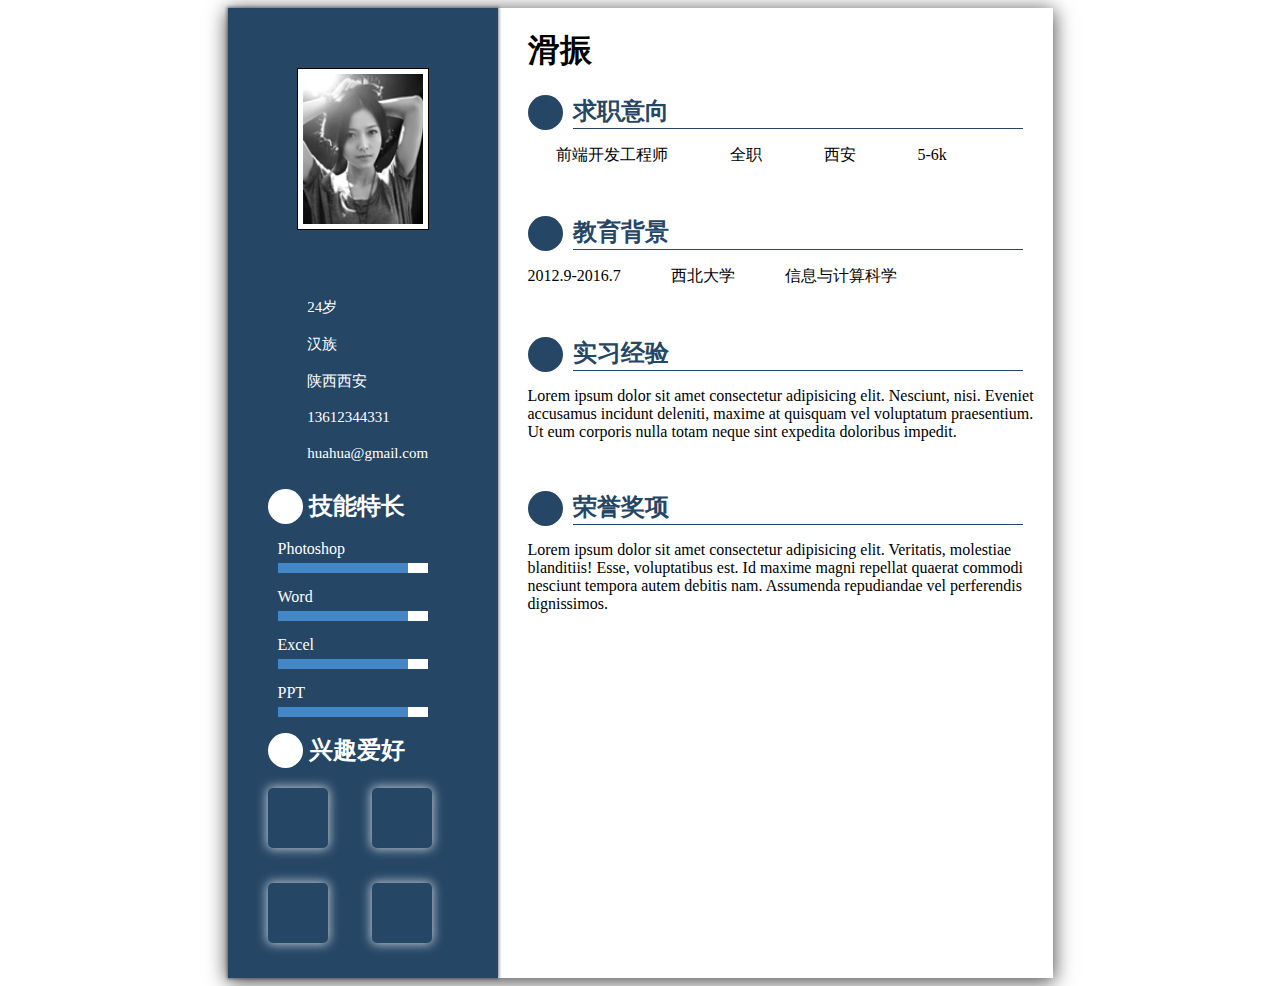
<file: myself/index.html>
<!DOCTYPE html>
<html lang="en">

<head>
    <meta charset="UTF-8">
    <meta name="viewport" content="width=device-width, initial-scale=1.0">
    <meta http-equiv="X-UA-Compatible" content="ie=edge">
    <link rel="stylesheet" href="style.css">
    <script src="//at.alicdn.com/t/font_847083_w0hgc98f8a.js"></script>
    <style type="text/css">
        .icon {
            width: 1em;
            height: 1em;
            vertical-align: -0.15em;
            fill: currentColor;
            overflow: hidden;
        }
    </style>
    <title>滑振的简历</title>
</head>

<body>
    <div class="mainWrap clearfix">
        <div class="abstract">
            <div class="pictureAndText">
                <div class="picture">
                    <img src="./img/picture.png" alt="头像">
                </div>
                <ul>
                    <li>
                        <svg class="icon" aria-hidden="true">
                            <use xlink:href="#icon-nianling1"></use>
                        </svg>
                        <span>24岁</span>
                    </li>
                    <li>
                        <svg class="icon" aria-hidden="true">
                            <use xlink:href="#icon-minzu"></use>
                        </svg>
                        <span>汉族</span>
                    </li>
                    <li>
                        <svg class="icon" aria-hidden="true">
                            <use xlink:href="#icon-xian"></use>
                        </svg>
                        <span>陕西西安</span>
                    </li>
                    <li>
                        <svg class="icon" aria-hidden="true">
                          <use xlink:href="#icon-weibiaoti"></use>
                        </svg>
                        <span>13612344331</span>
                    </li>
                    <li>
                        <svg class="icon" aria-hidden="true">
                            <use xlink:href="#icon-youxiang"></use>
                        </svg>
                        <span>huahua@gmail.com</span>
                    </li>
                </ul>
            </div>
            <div class="skills">
                <h2>
                    <a href="#">
                        <svg class="icon" aria-hidden="true">
                            <use xlink:href="#icon-jineng"></use>
                        </svg>
                    </a>
                    技能特长
                </h2>
                <ul>
                    <li>Photoshop</li>
                    <div class="skillsDetall">
                        <div class="skillsDetallInner"></div>
                    </div>
                    <li>Word</li>
                    <div class="skillsDetall">
                        <div class="skillsDetallInner"></div>
                    </div>
                    <li>Excel</li>
                    <div class="skillsDetall">
                        <div class="skillsDetallInner"></div>
                    </div>
                    <li>PPT</li>
                    <div class="skillsDetall">
                        <div class="skillsDetallInner"></div>
                    </div>
                </ul>
            </div>
            <div class="hobby">
                <h2>
                    <a href="#">
                        <svg class="icon" aria-hidden="true">
                            <use xlink:href="#icon-xingqu"></use>
                        </svg>
                    </a>
                    兴趣爱好
                </h2>
                <div class="hobbyWrap">

                    <a href="#">
                        <svg class="icon" aria-hidden="true">
                            <use xlink:href="#icon-sheying"></use>
                        </svg>
                    </a>

                    <a href="#">
                        <svg class="icon" aria-hidden="true">
                            <use xlink:href="#icon-qihang"></use>
                        </svg>
                    </a>
                    <a href="#">
                        <svg class="icon" aria-hidden="true">
                            <use xlink:href="#icon-dushu1"></use>
                        </svg>
                    </a>
                    <a href="#">
                        <svg class="icon" aria-hidden="true">
                            <use xlink:href="#icon-yinyue"></use>
                        </svg>
                    </a>
                </div>
            </div>
        </div>
        <main>
            <h1>滑振</h1>
            <article class="clearfix">
                <a href="#">
                    <svg class="icon" aria-hidden="true">
                        <use xlink:href="#icon-qiuzhiyixiang"></use>
                    </svg>
                </a>
                <h2>求职意向</h2>
                <p class="message">
                    <a>
                        <svg class="icon" aria-hidden="true">
                            <use xlink:href="#icon-gangwei"></use>
                        </svg>
                        <span>前端开发工程师</span>
                    </a>
                    <a>
                        <svg class="icon" aria-hidden="true">
                            <use xlink:href="#icon-quanzhi"></use>
                        </svg>
                        <span>全职</span>
                    </a>
                    <a>
                        <svg class="icon" aria-hidden="true">
                            <use xlink:href="#icon-dizhi"></use>
                        </svg>
                        <span>西安</span>
                    </a>
                    <a>
                        <svg class="icon" aria-hidden="true">
                            <use xlink:href="#icon-xinzi"></use>
                       </svg>
                        <span>5-6k</span>
                    </a>
                </p>
            </article>

            <article class="clearfix">
                <a href="#">
                    <svg class="icon" aria-hidden="true">
                        <use xlink:href="#icon-yinyue"></use>
                    </svg>
                </a>
                <h2>教育背景</h2>
                <p class="message"><span>2012.9-2016.7</span><span>西北大学</span><span>信息与计算科学</span></p>
            </article>

            <article class="clearfix">
                <a href="#">
                    <svg class="icon" aria-hidden="true">
                        <use xlink:href="#icon-yinyue"></use>
                    </svg>
                </a>
                <h2>实习经验</h2>
                <p class="message">Lorem ipsum dolor sit amet consectetur adipisicing elit. Nesciunt, nisi. Eveniet accusamus incidunt deleniti, maxime at quisquam vel voluptatum praesentium. Ut eum corporis nulla totam neque sint expedita doloribus impedit.</p>
            </article>

            <article class="clearfix">
                <a href="#">
                    <svg class="icon" aria-hidden="true">
                        <use xlink:href="#icon-yinyue"></use>
                    </svg>
                </a>
                <h2>荣誉奖项</h2>
                <p class="message">Lorem ipsum dolor sit amet consectetur adipisicing elit. Veritatis, molestiae blanditiis! Esse, voluptatibus est. Id maxime magni repellat quaerat commodi nesciunt tempora autem debitis nam. Assumenda repudiandae vel perferendis dignissimos.</p>
            </article>
        </main>
    </div>
</body>

</html>
</file>
<file: myself/style.css>
ul {
    list-style: none;
}

h2,
p,
article {
    margin: 0;
    padding: 0;
}

.abstract>a {
    text-decoration: none;
    color: white;
}

.clearfix::after {
    content: '';
    display: block;
    clear: both;
}

.mainWrap {
    width: 825px;
    box-shadow: 0px 3px 19px 1px rgba(0, 0, 0, 0.7);
    margin: 0 auto;
}

.abstract {
    box-shadow: 0px 0px 3px 1px rgba(66, 65, 66, 0.63);
    float: left;
    width: 270px;
    background: #254665;
    color: white;
}

main {
    float: left;
    width: 550px;
}

.picture {
    border: 1px solid black;
    height: 160px;
    width: 130px;
    margin: 60px auto;
    position: relative;
    background: #fff;
}

.picture img {
    position: absolute;
    top: 50%;
    left: 50%;
    transform: translate(-50%, -50%);
}

.pictureAndText ul li {
    font-size: 15px;
    padding: 8px;
}

.pictureAndText ul li {
    font-size: 15px;
    padding: 8px;
}

.pictureAndText ul li svg {
    height: 20px;
    width: 20px;
    fill: white;
    vertical-align: text-top;
}

.pictureAndText ul li span {
    padding-left: 8px;
    color: #fff;
}

.abstract .hobby,
.abstract .skills {
    padding-left: 40px;
}

.abstract .hobby a,
.abstract .skills a {
    display: inline-block;
    height: 35px;
    width: 35px;
    border-radius: 50%;
    text-align: center;
    line-height: 35px;
    background-color: #fff;
}

.abstract .hobby a svg,
.abstract .skills a svg {
    width: 20px;
    height: 20px;
    vertical-align: baseline;
    fill: #254665;
}

.abstract .skills ul {
    padding-left: 10px;
}

.abstract .skills ul li {
    padding-bottom: 5px;
}

.abstract .skills ul .skillsDetall {
    width: 150px;
    height: 10px;
    background: white;
    margin-bottom: 15px;
}

.abstract .skills ul .skillsDetall .skillsDetallInner {
    background-color: #4487c6;
    width: 130px;
    height: 10px;
}

.abstract .hobby .hobbyWrap {
    margin-top: 20px;
}

.abstract .hobby .hobbyWrap a {
    box-sizing: border-box;
    background: #254665;
    width: 60px;
    height: 60px;
    display: inline-block;
    box-shadow: 0px 0px 11px 0.4px rgba(255, 255, 255, 0.72);
    border-radius: 5px;
    margin-right: 40px;
    margin-bottom: 35px;
    text-align: center;
    padding-top: 10px;
}

.abstract .hobby .hobbyWrap a svg {
    width: 40px;
    height: 40px;
    vertical-align: sub;
    fill: white;
}


/* 右侧主体 */

main {
    box-sizing: border-box;
    padding-left: 30px;
}

main>article>a {
    box-sizing: border-box;
    display: inline-block;
    width: 35px;
    height: 35px;
    float: left;
    border-radius: 50%;
    background: #254665;
    text-align: center;
    padding-top: 5px;
}

main>article>a .icon {
    width: 15px;
    height: 15px;
    vertical-align: baseline;
    fill: white;
}

main h2 {
    float: left;
    border-bottom: 1px solid #254665;
    height: 30px;
    width: 450px;
    margin-right: 20px;
    margin-left: 10px;
    padding-bottom: 3px;
    color: #254665;
}

main article .message {
    padding-top: 50px;
    padding-bottom: 50px;
}

main article .message a span {
    padding-left: 8px;
    padding-right: 30px;
}

main article .message span {
    padding-right: 50px;
}
</file>
